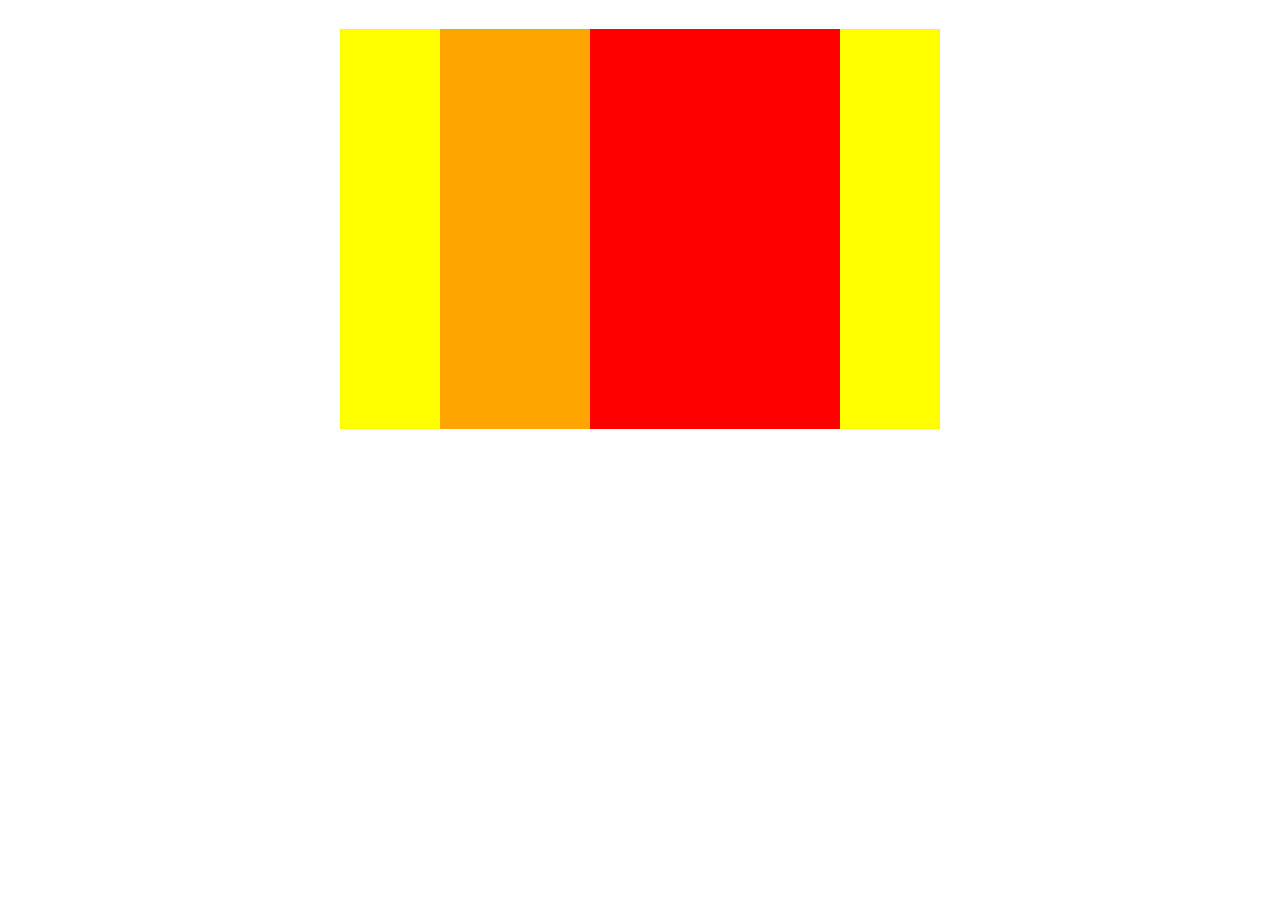
<file: chapter4 boxes/index.html>
<!DOCTYPE HTML>
  <html lang="ja">　
    <head>
      <meta charset="UTF-8">
      <title>boxes</title>
      <link rel="stylesheet" href="style.css">
    </head>

    <body>
      <div class="boxes">
        <div class="box1"></div>
        <div class="box2"></div>
      </div>
    </body>
  </html>
</file>
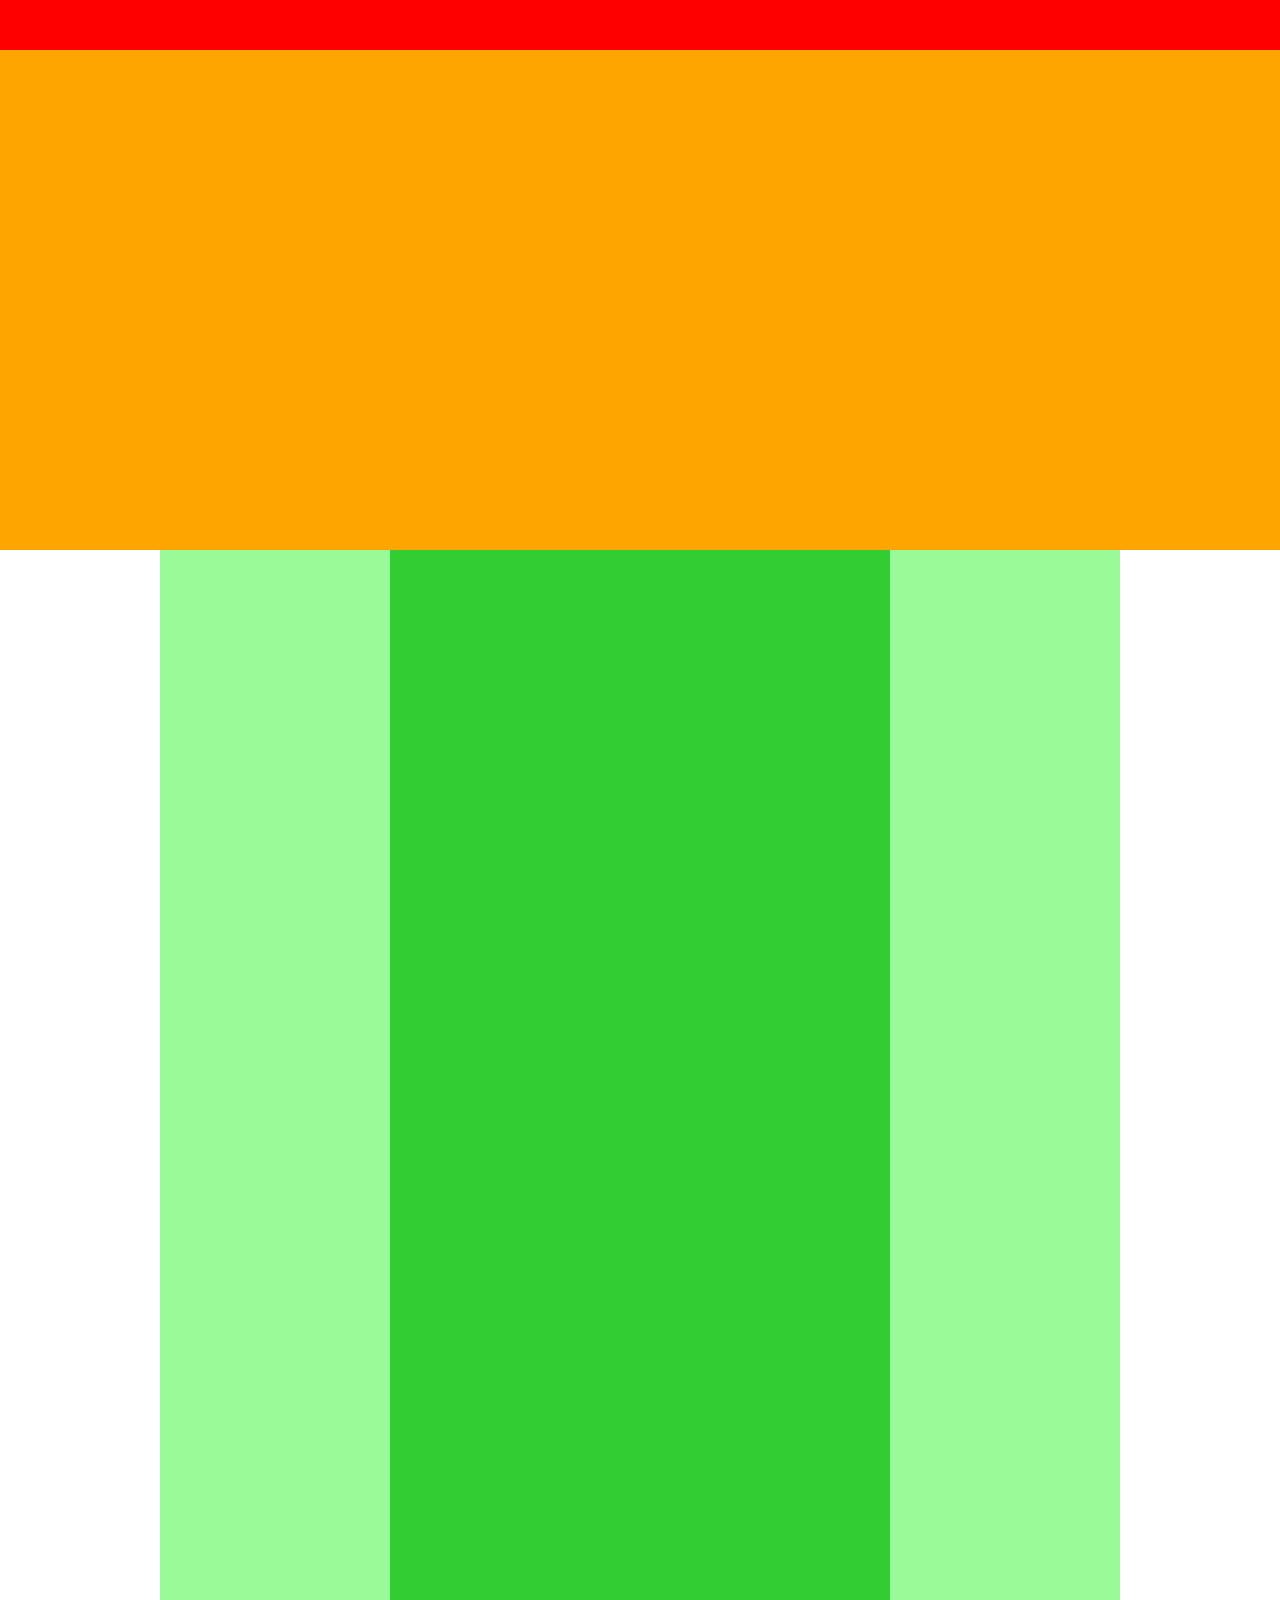
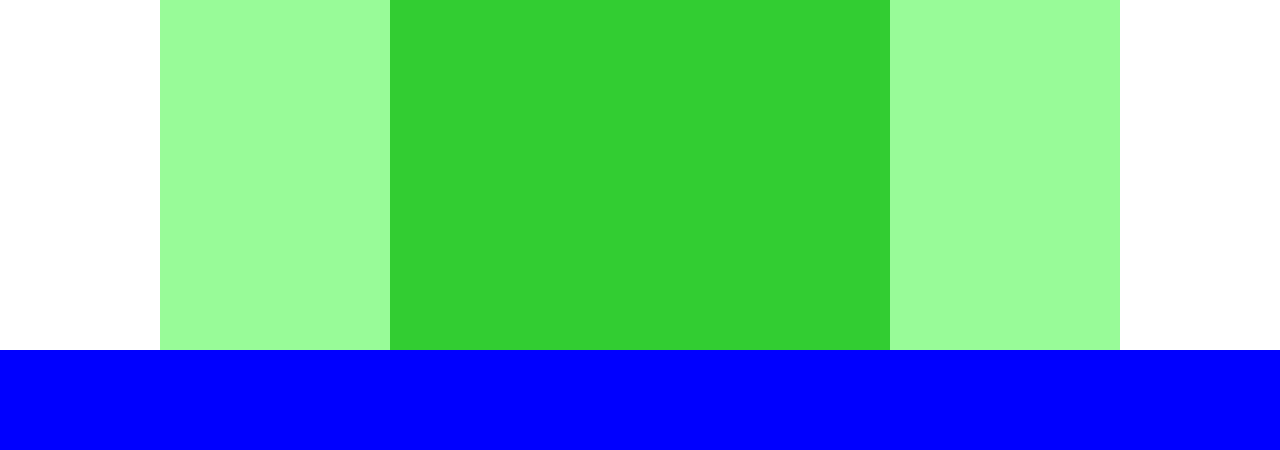
<file: chapter4 演習問題/index.html>
<!DOCTYPE HTML>
<html>
  <head>
    <meta charset="UTF-8">
    <title>chapter4_exercise</title>
    <link rel="stylesheet" href="style.css">
  </head>

  <body>
    <div class="header"></div>
    <div class="main-wrapper"></div>
    <div class="main">
      <div class="main-left"></div>
      <div class="main-center"></div>
      <div class="main-right"></div>
    </div>
    <div class="footer"></div>
  </body>

</html>
</file>
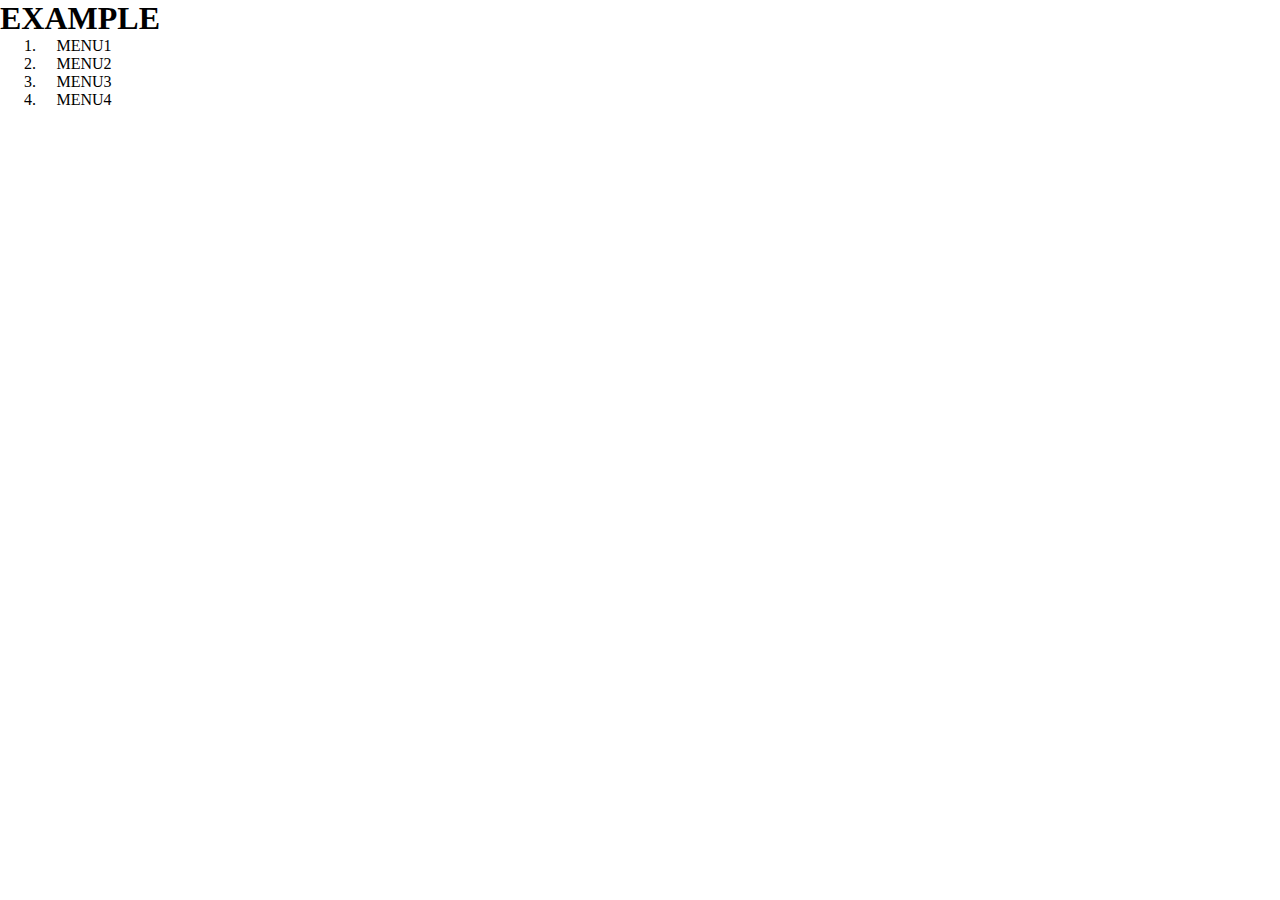
<file: chapter5 確認問題/index.html>
<!DOCTYPE HTML>
<html lang="ja">
  <head>
    <meta charset="UTF-8">
    <title>例</title>
    <link rel="stylesheet" href="style.css">
  </head>

  <body>
    <header>
      <h1 class="headline">EXAMPLE</h1>
      <nav class="nav">
        <ol class="list">
          <li class="list-item">MENU1</li>
          <li class="list-item">MENU2</li>
          <li class="list-item">MENU3</li>
          <li class="list-item">MENU4</li>
        </ol>
      </nav>
    </header>
  </body>

</html>
</file>
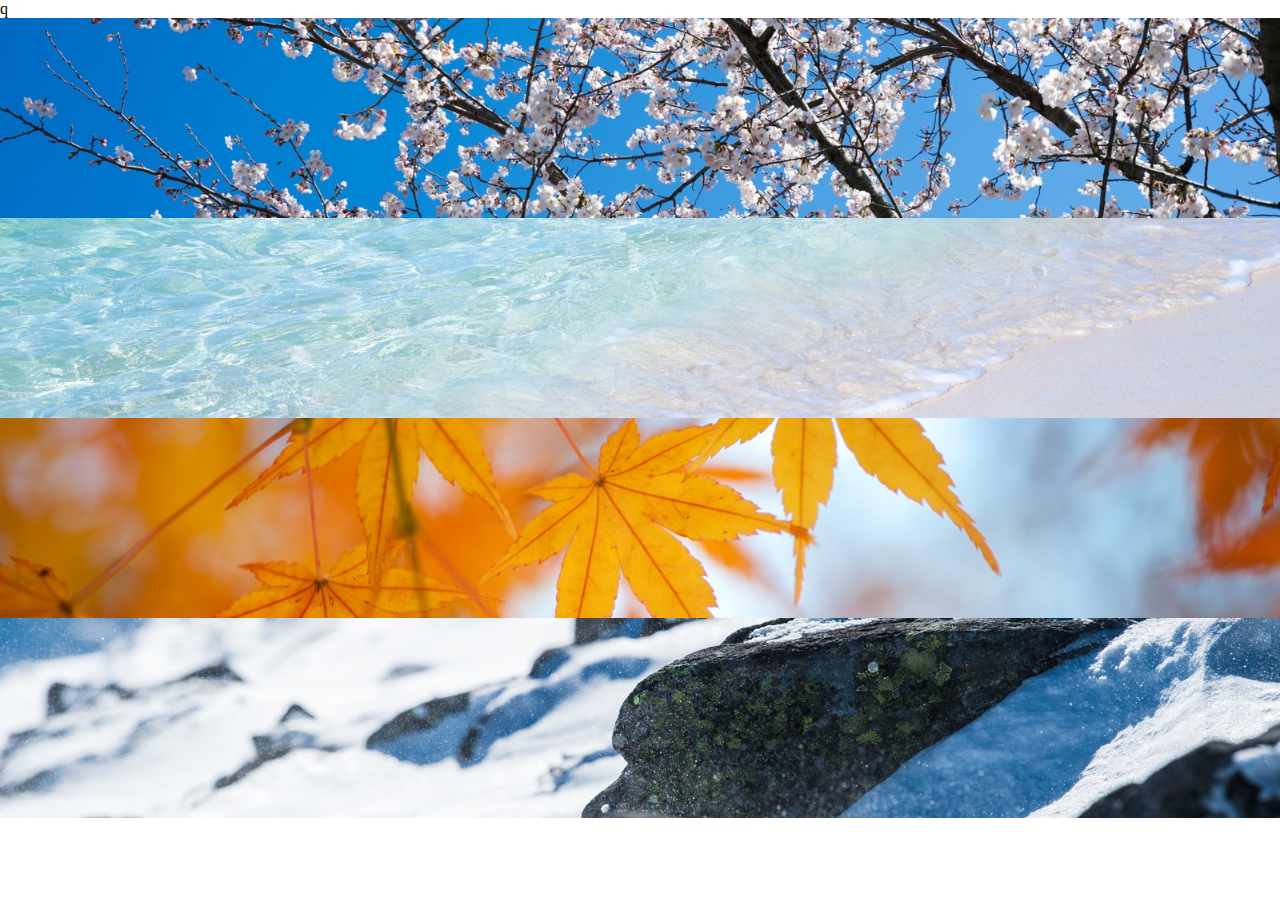
<file: chapter6 演習問題/index.html>
<!DOCTYPE HTML>
<html lang="ja">
  <head>
    <meta charset="UTF-8">
    <title>chapter6_exercise</title>
    <link rel="stylesheet" href="style.css">
  </head>q

  <body>
    <div class="picture1"></div>
    <div class="picture2"></div>
    <div class="picture3"></div>
    <div class="picture4"></div>
  </body>
</html>
</file>
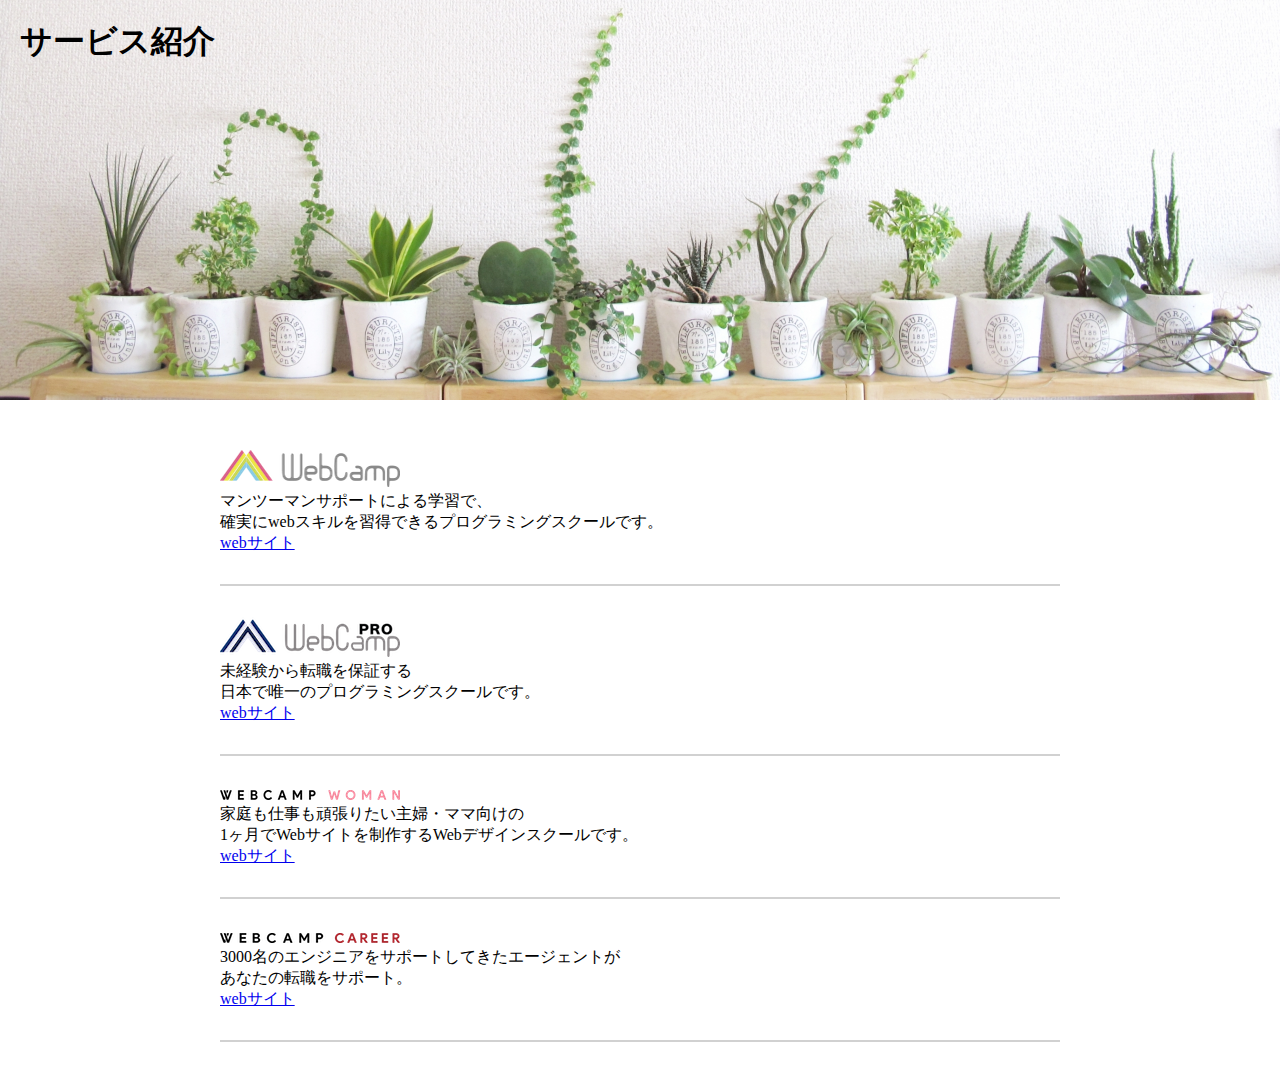
<file: chapter7 演習問題/index.html>
<!DOCTYPE HTML>
<html>
  <head>
    <meta charset="UTF-8">
    <title>chapter7 演習問題</title>
    <link rel="stylesheet" href="style.css">
  </head>
  <body>
    <div class="main-visual">
      <h1 class="visual-heading">サービス紹介</h1>
    </div>
    <main>
      <section class="content">
        <div class="content-item">
          <img class="content-image" src="img/wc-logo.png">
          <section class="content-text">
            <p>
              マンツーマンサポートによる学習で、<br>
              確実にwebスキルを習得できるプログラミングスクールです。<br>
            </p>
            <a href="#">webサイト</a>
          </section>
        </div>
        <div class="content-item">
          <img class="content-image" src="img/wcp-logo.png">
          <section class="content-text">
            <p>
              未経験から転職を保証する<br>
              日本で唯一のプログラミングスクールです。<br>
            </p>
            <a href="#">webサイト</a>
          </section>
        </div>
        <div class="content-item">
          <img class="content-image" src="img/wcw-logo.png">
          <section class="content-text">
            <p>
              家庭も仕事も頑張りたい主婦・ママ向けの<br>
              1ヶ月でWebサイトを制作するWebデザインスクールです。<br>
            </p>
            <a href="#">webサイト</a>
          </section>
        </div>
        <div class="content-item">
          <img class="content-image" src="img/wcc-logo.png">
          <section class="content-text">
            <p>
              3000名のエンジニアをサポートしてきたエージェントが<br>
              あなたの転職をサポート。<br>
            </p>
            <a href="#">webサイト</a>
          </section>
        </div>
      </section>
    </main>
  </body>
</html>
</file>
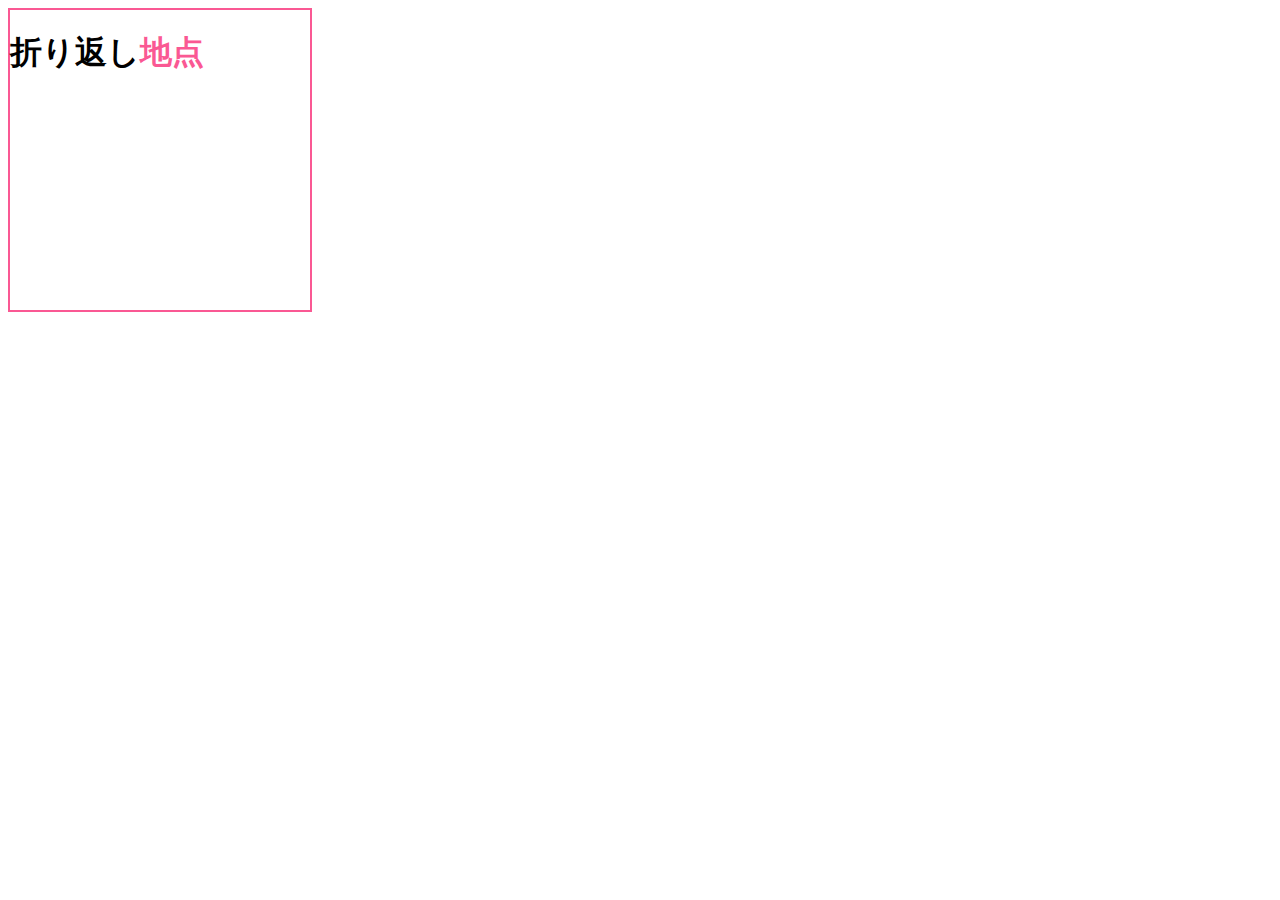
<file: chapter7 確認問題/index.html>
<!DOCTYPE HTML>
<html>
  <head>
    <meta charset="UTF-8"/>
    <title>chapter7 確認問題</title>
    <link rel="stylesheet" href="style.css">
  </head>
  <body>
    <section class="border">
      <h1>折り返し<span>地点</span></h1>
    </section>
  </body>
</html>
</file>
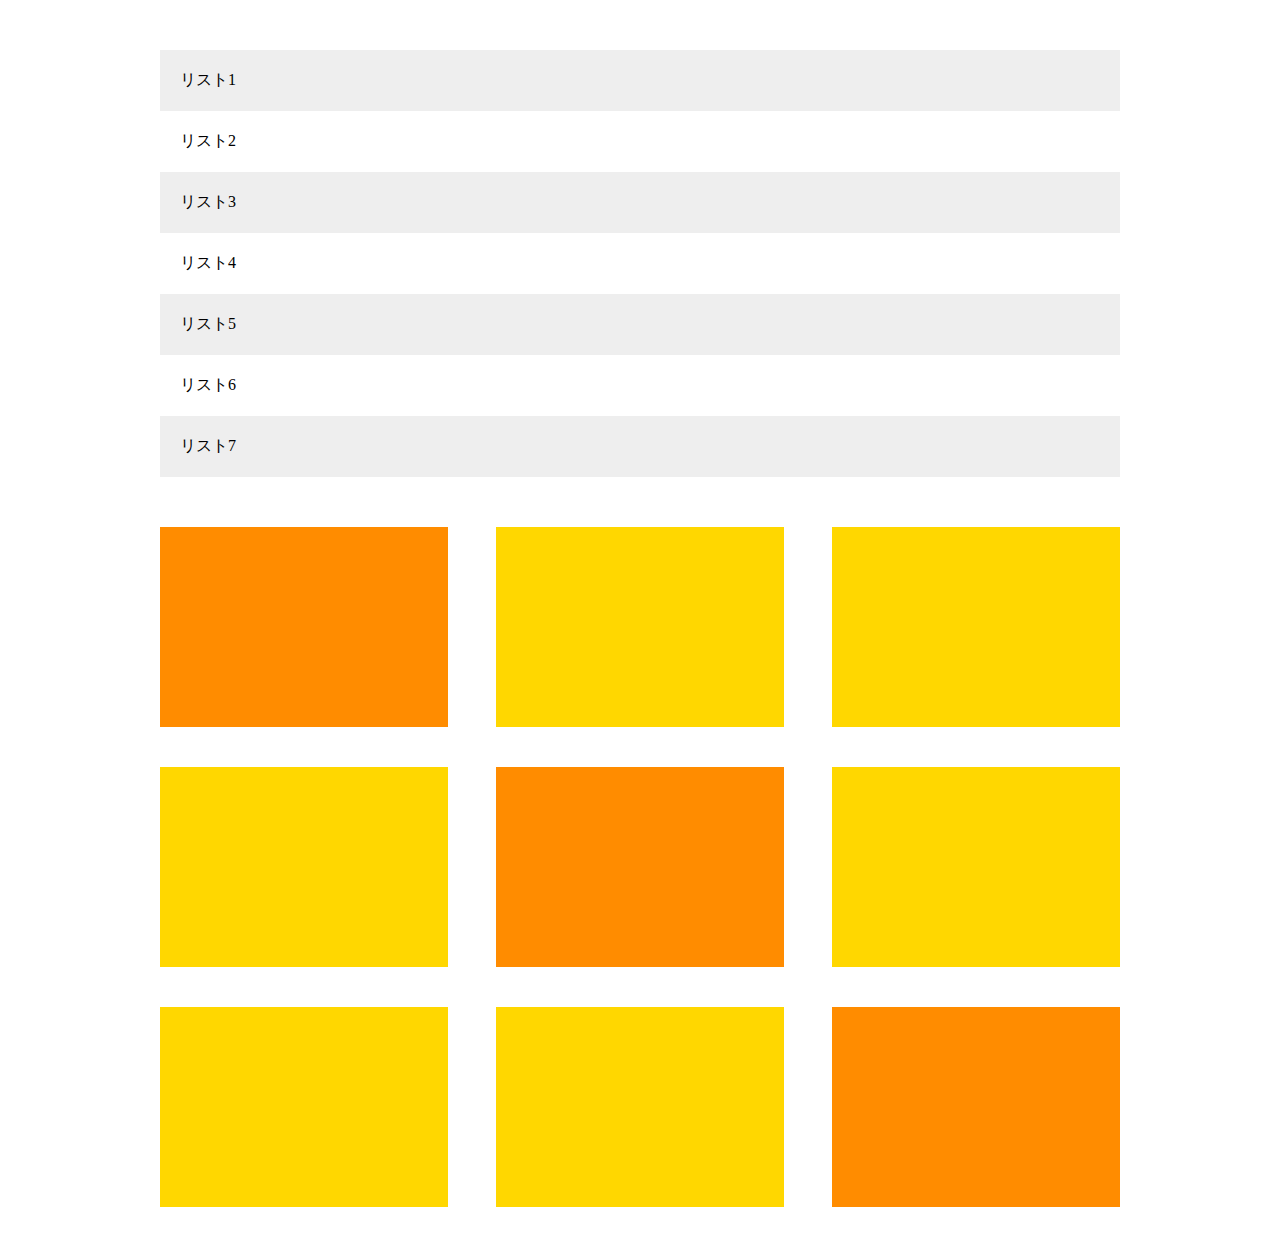
<file: chapter8 演習問題/index.html>
<!DOCTYPE html>
<html lang="ja">
  <head>
    <meta charset="UTF-8" />
    <title>chapter8 演習問題</title>
    <link rel="stylesheet" href="style.css" />
  </head>
  <body>
    <main>
      <ul class="item-list">
        <li class="item">リスト1</li>
        <li class="item">リスト2</li>
        <li class="item">リスト3</li>
        <li class="item">リスト4</li>
        <li class="item">リスト5</li>
        <li class="item">リスト6</li>
        <li class="item">リスト7</li>
      </ul>

      <div class="box-list">
        <div class="box"></div>
        <div class="box"></div>
        <div class="box"></div>
        <div class="box"></div>
        <div class="box"></div>
        <div class="box"></div>
        <div class="box"></div>
        <div class="box"></div>
        <div class="box"></div>
      </div>
    </main>
  </body>
</html>
</file>
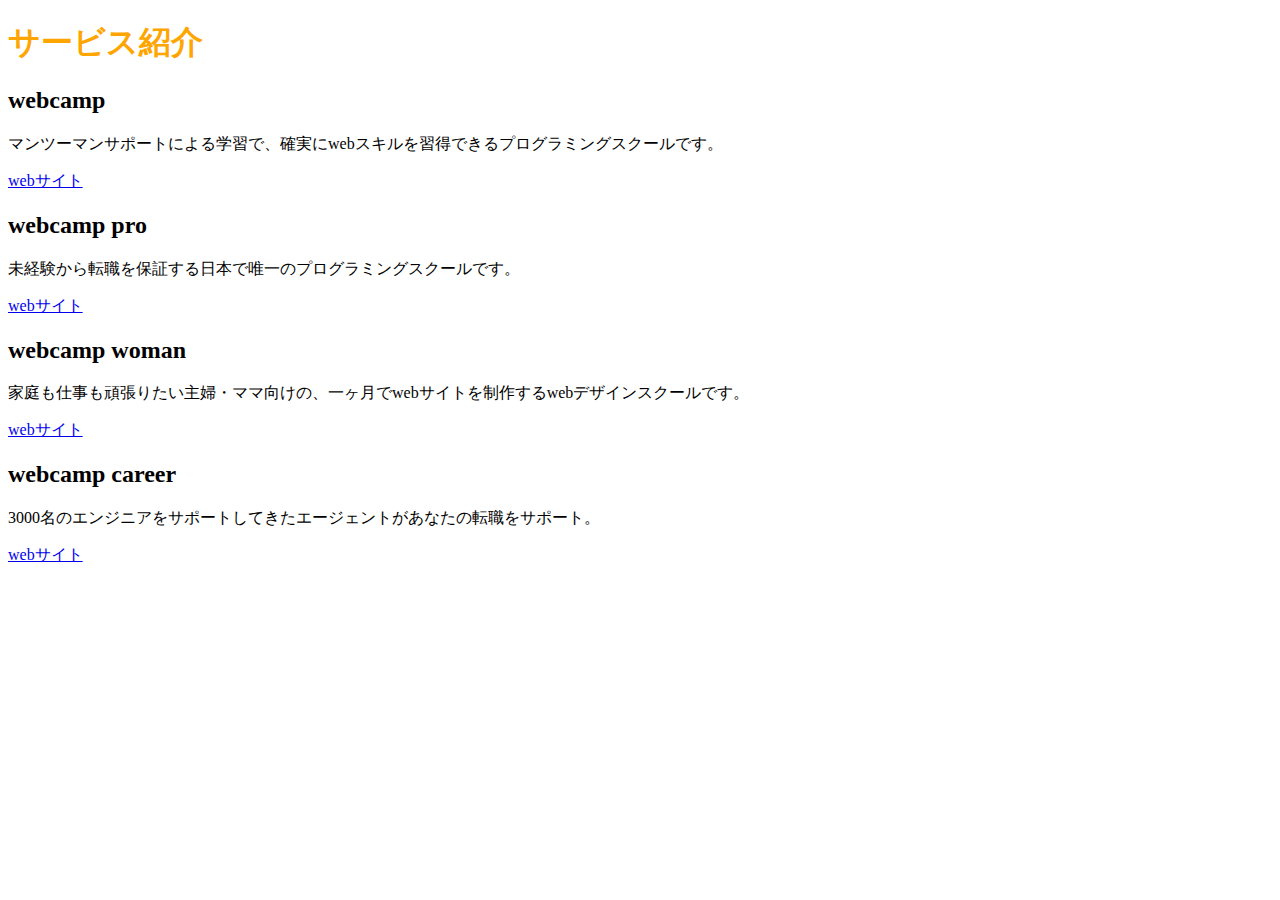
<file: chapter2 演習問題/chapter2_exercise.html>
<!DOCTYPE HTML>
<html>
  <head>
    <meta charset = "UTF-8" />
    <title>sample.png</title>
    <link rel="stylesheet" href="chapter2_exercise.css">
  </head>

  <body>
      <h1>サービス紹介</h1>
      <h2>webcamp</h2>
      <p>マンツーマンサポートによる学習で、確実にwebスキルを習得できるプログラミングスクールです。</p>
      <a href="#">webサイト</a>
      <h2>webcamp pro</h2>
      <p>未経験から転職を保証する日本で唯一のプログラミングスクールです。</p>
      <a href="#">webサイト</a>
      <h2>webcamp woman</h2>
      <p>家庭も仕事も頑張りたい主婦・ママ向けの、一ヶ月でwebサイトを制作するwebデザインスクールです。</p>
      <a href="#">webサイト</a>
      <h2>webcamp career</h2>
      <p>3000名のエンジニアをサポートしてきたエージェントがあなたの転職をサポート。</p>
      <a href="#">webサイト</a>
  </body>

</html>
</file>
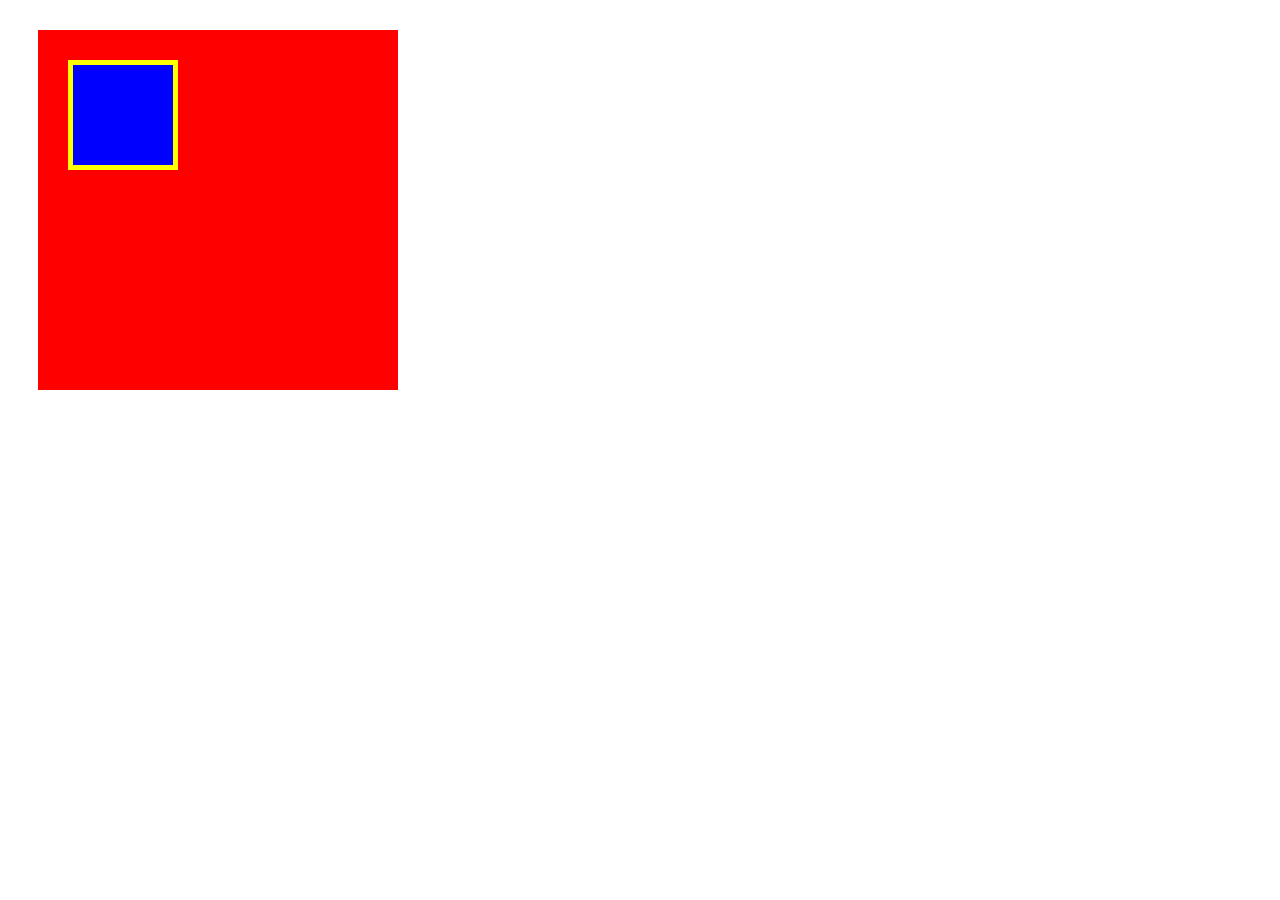
<file: chapter3 box/box.html>
<!DOCTYPE HTML>
<html—–-->
  <head>
    <meta charset="UTF-8">
    <link rel="stylesheet" href="box.css">
    <title>BOX</title>
  </head>

  <body>
    <div class="box1">
      <div class="box2"></div>
    </div>
  </body>
</html>
</file>
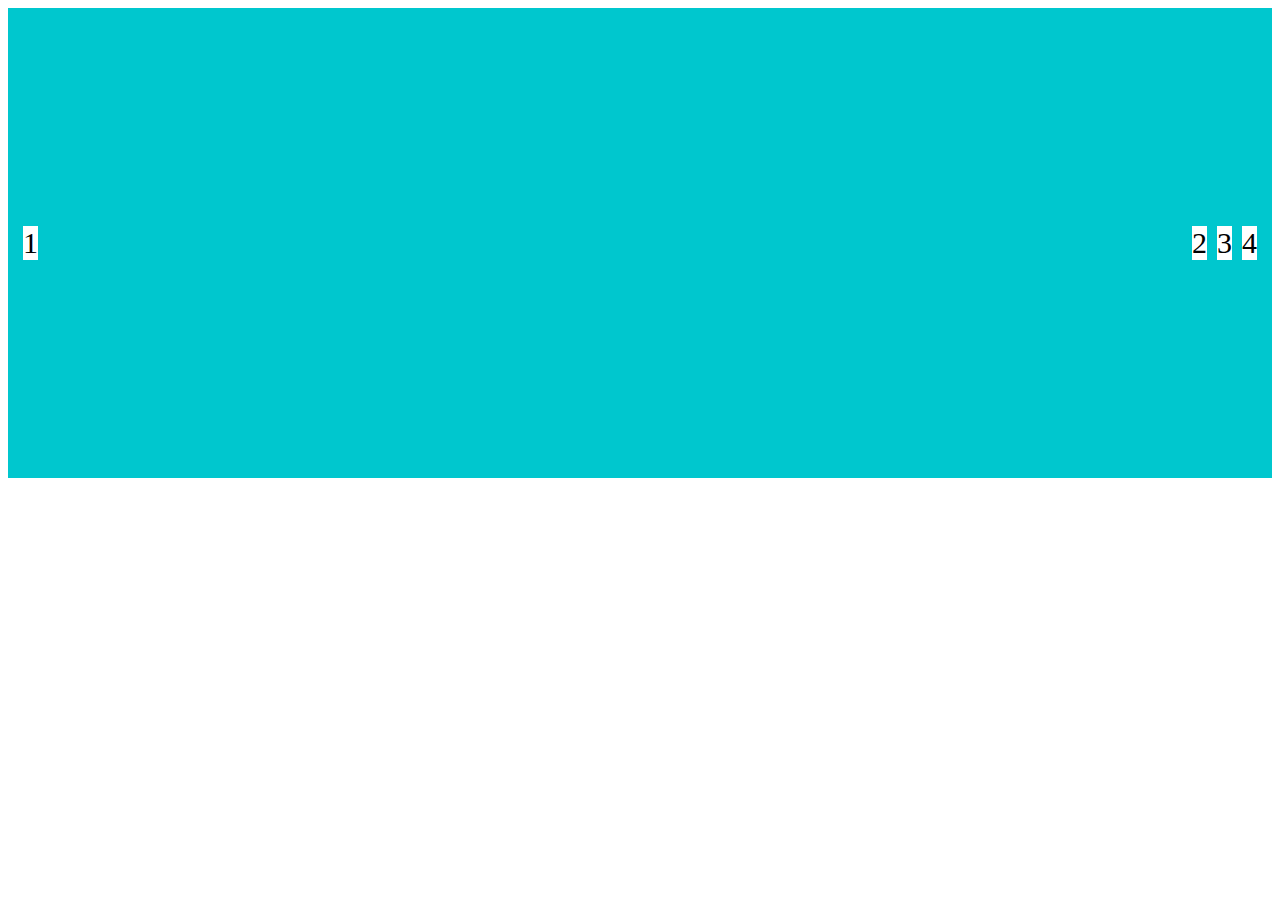
<file: flex/flex.html>
<!DOCTYPE html>
<html lang="ja">
  <head>
    <meta charset="UTF-8">
    <link rel="stylesheet" href="style.css"/>
    <title>flexbox</title>
  </head>
  <body>
    <div class="flex">
      <div>1</div>
      <div>2</div>
      <div>3</div>
      <div>4</div>
    </div>
  </body>
</html>
</file>
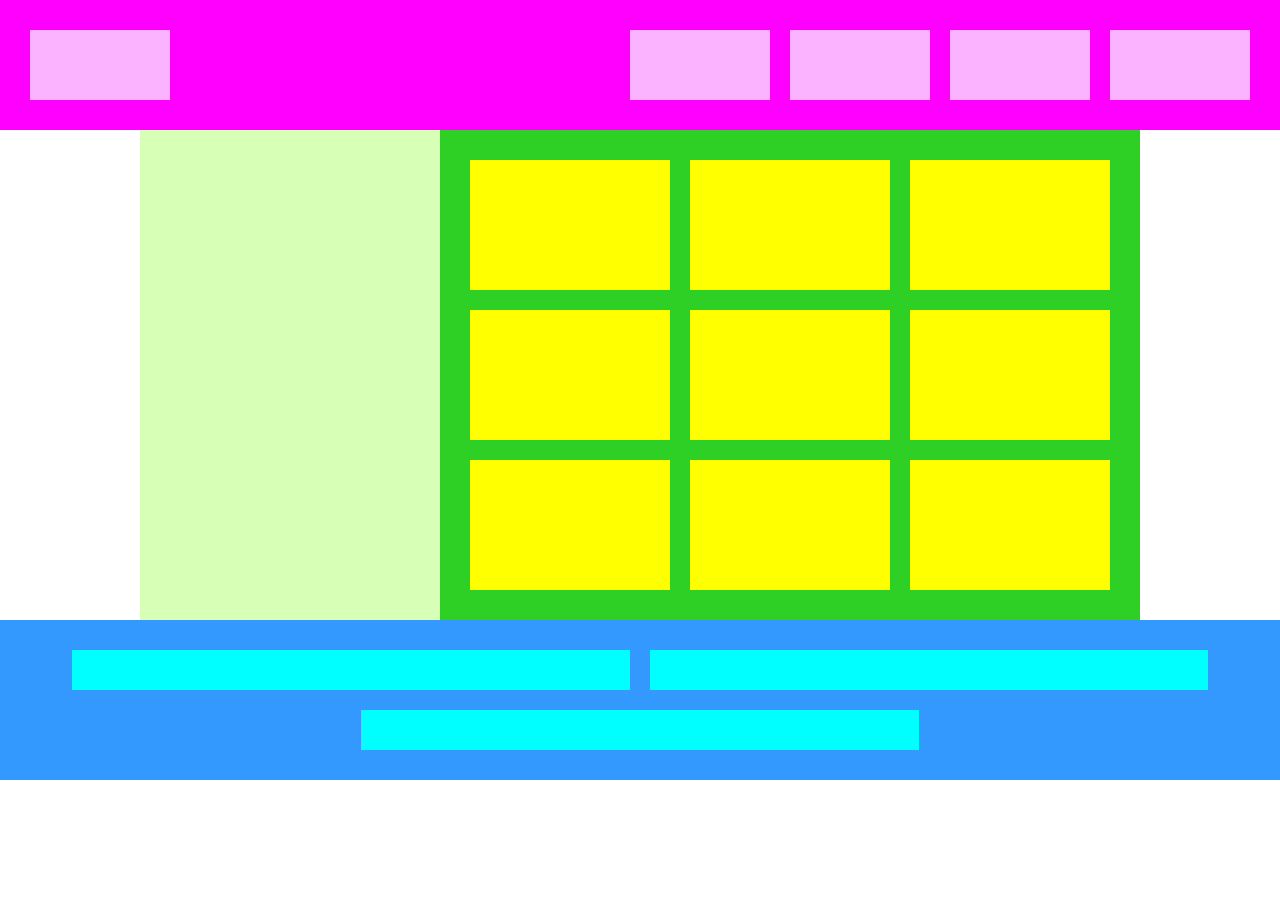
<file: Flexboxを学ぼう/flex.html>
<!DOCTYPE html>
<html lang="ja">
  <head>
    <meta charset="UTF-8">
    <title>Flexboxを学ぼう</title>
    <link rel="stylesheet" href="style.css"/>
  </head>
  <body>
    <div class="header">
      <div class="header-boxes">
        <div></div>
        <div></div>
        <div></div>
        <div></div>
        <div></div>
      </div>
    </div>
    <div class="main">
      <div class="sidebar"></div>
      <div class="content">
        <div></div>
        <div></div>
        <div></div>
        <div></div>
        <div></div>
        <div></div>
        <div></div>
        <div></div>
        <div></div>
      </div>
    </div>
    <div class="footer">
      <div></div>
      <div></div>
      <div></div>
    </div>
  </body>
</html>
</file>
<file: chapter4 boxes/style.css>
.boxes {
  width: 600px;
  background-color: yellow;
  display: flex;
  justify-content: center;
  margin: 0 auto;
}
.box1 {
  width: 150px;
  height: 400px;
  background-color: orange;
}
.box2 {
  width: 250px;
  height: 400px;
  background-color: red;
}
</file>
<file: chapter4 演習問題/style.css>
* {
  margin: 0;
  padding: 0;
  box-sizing: border-box;
}

.header {
  width: 100%;
  height: 50px;
  background-color: red;
}

.main-wrapper {
  width: 100%;
  height: 500px;
  background-color: orange;
}

.main {
  width: 100%;
  height: 1400px;
  margin: 0 auto;
  display: flex;
  justify-content: center;
}
.main-center {
  width: 500px;
  height: 1400px;
  background-color: limegreen;
}
.main-right {
  width: 230px;
  height: 1400px;
  background-color: palegreen;
}
.main-left {
  width: 230px;
  height: 1400px;
  background-color: palegreen;
}

.footer {
  width: 100%;
  height: 100px;
  background-color: blue;
}
</file>
<file: chapter5 確認問題/style.css>
* {
  margin: 0;
  padding: 0;
  box-sizing: border-box;
}

header {
  width: 10%;
}
.head-line {
  font-size: 22px;
}
.nav {
  text-align: center;
}
.list {
  padding-left: 40px;
}
</file>
<file: chapter6 演習問題/style.css>
* {
  padding: 0;
  margin: 0;
  box-sizing: border-box;
}

.picture1 {
  background-image: url(img/box1.jpg);
  background-size: cover;
  background-position: center;
  width: 100%;
  height: 200px;
}
.picture2 {
  background-image: url(img/box2.jpg);
  width: 100%;
  height: 200px;
  background-size: cover;
  background-position: center;
}
.picture3 {
  background-image: url(img/box3.jpg);
  width: 100%;
  height: 200px;
  background-size: cover;
  background-position: center;
}
.picture4 {
  background-image: url(img/box4.jpg);
  width: 100%;
  height: 200px;
  background-size: cover;
  background-position: center;
}
</file>
<file: chapter7 演習問題/style.css>
*{
  padding: 0;
  margin: 0;
  box-sizing: border-box;
}

.main-visual {
  width: 100%;
  height: 400px;
  background-image: url(img/mv.jpg);
  background-size: cover;
  background-position: bottom;
}
.visual-heading {
  padding: 20px 0 0 20px;
}

main {
  width: 840px;
  margin: 50px auto;
}
.content-item {
  margin-bottom: 30px;
  padding-bottom: 30px;
  border-bottom: 2px solid #d1d1d1;
}
</file>
<file: chapter7 確認問題/style.css>
.border {
  width: 300px;
  height: 300px;
  border: 2px solid #fa5893;
}
span {
  color: #fa5893;
}
</file>
<file: chapter8 演習問題/style.css>
* {
  margin: 0;
  padding: 0;
  box-sizing: border-box;
}

main {
  width: 960px;
  margin: 50px auto;
}

.item-list {
  margin-bottom: 50px;
}

.item {
  padding: 20px;
  list-style: none;
}

.item:nth-child(odd) {
  background-color: #eee;
}

.box-list {
  display: flex;
  flex-wrap: wrap;
}

.box {
  background-color: #ffd700;
  width: 30%;
  height: 200px;
  margin-right: 5%;
  margin-bottom: 40px;
}

.box:first-child,
.box:nth-child(5),
.box:last-child {
  background-color: #ff8c00;
}

.box:nth-child(3n) {
  margin-right: 0;
}

.box:nth-last-child(-n + 3) {
  margin-bottom: 0;
}
</file>
<file: chapter2 演習問題/chapter2_exercise.css>
h1 {
  color: orange;
}
</file>
<file: chapter3 box/box.css>
.box1 {
  height: 300px;
  width: 300px;
  background-color: red;
  margin: 30px;
  padding: 30px;
}

.box2{
  height: 100px;
  width: 100px;
  background-color: blue;
  border: 5px solid yellow;
}
</file>
<file: flex/style.css>
.flex {
  background-color: #00c7ce;
  height: 50vh;
  padding: 10px;
  display: flex;
  justify-content: flex-end;
  align-items: center;
}
.flex > :first-child {
  margin-right: auto;
}
.flex > div {
  background-color: #fff;
  margin: 5px;
  font-size: 30px;
}
</file>
<file: Flexboxを学ぼう/style.css>
*{
  padding: 0;
  margin: 0;
  box-sizing: border-box;
}

.header-boxes {
  padding: 30px 20px;
  background-color: #ff00ff;
  display: flex;
  justify-content: flex-end;
}
.header-boxes > :first-child {
  margin-right: auto;
}
.header-boxes > div {
  width: 140px;
  height: 70px;
  margin: 0 10px;
  background-color: #fbb3ff;
}

.main {
  display: flex;
  justify-content: center;
}
.sidebar {
  background-color: #d8ffb6;
  width: 300px;
}
.content {
  background-color: rgb(47, 208, 38);
  max-width: 700px;
  flex-grow: 1;
  padding: 20px;
  display: flex;
  flex-wrap: wrap;
}
.content > div {
  background-color: yellow;
  flex-basis: 200px;
  height: 130px;
  margin: 10px;
}

.footer {
  width: 100%;
  padding: 20px;
  display: flex;
  justify-content: center;
  flex-wrap: wrap;
  background-color: #3399ff;
}
.footer > div {
  background-color: #00ffff;
  flex-basis: 45%;
  height: 40px;
  margin: 10px;
}
</file>
